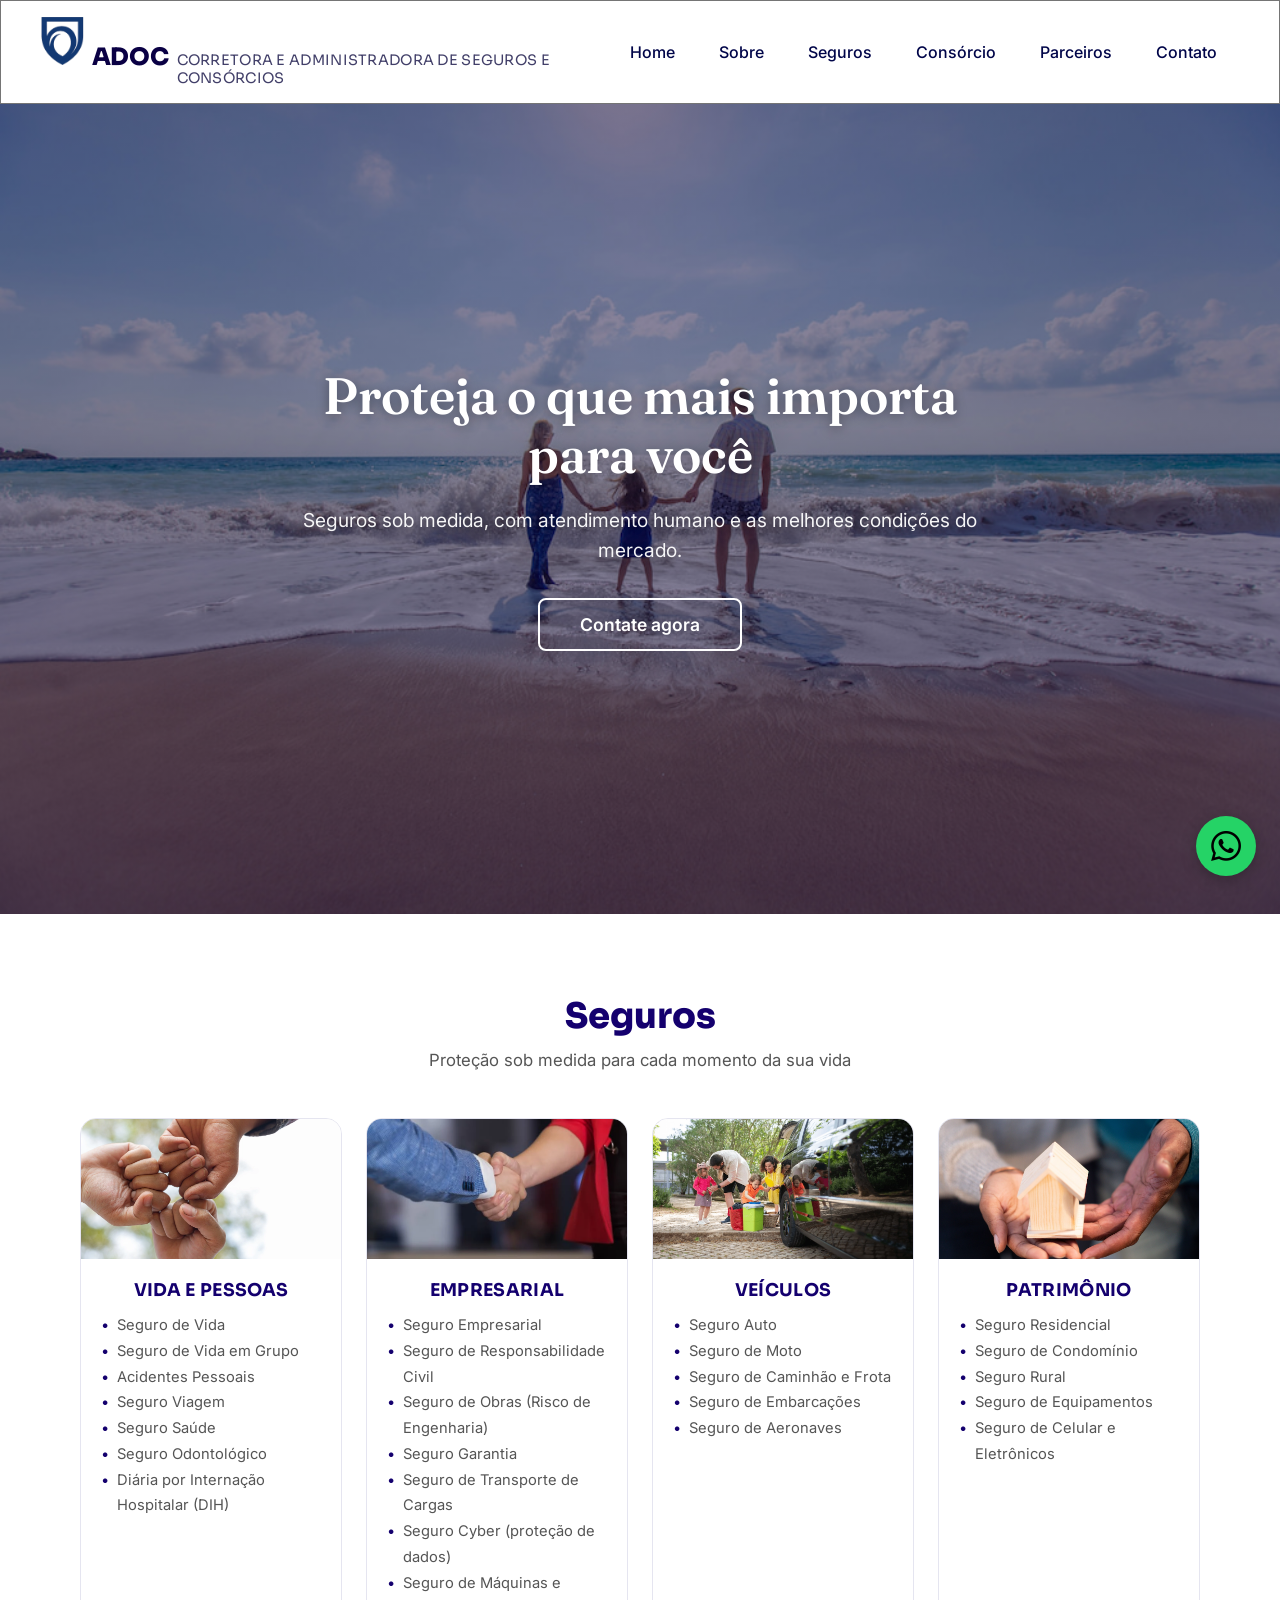
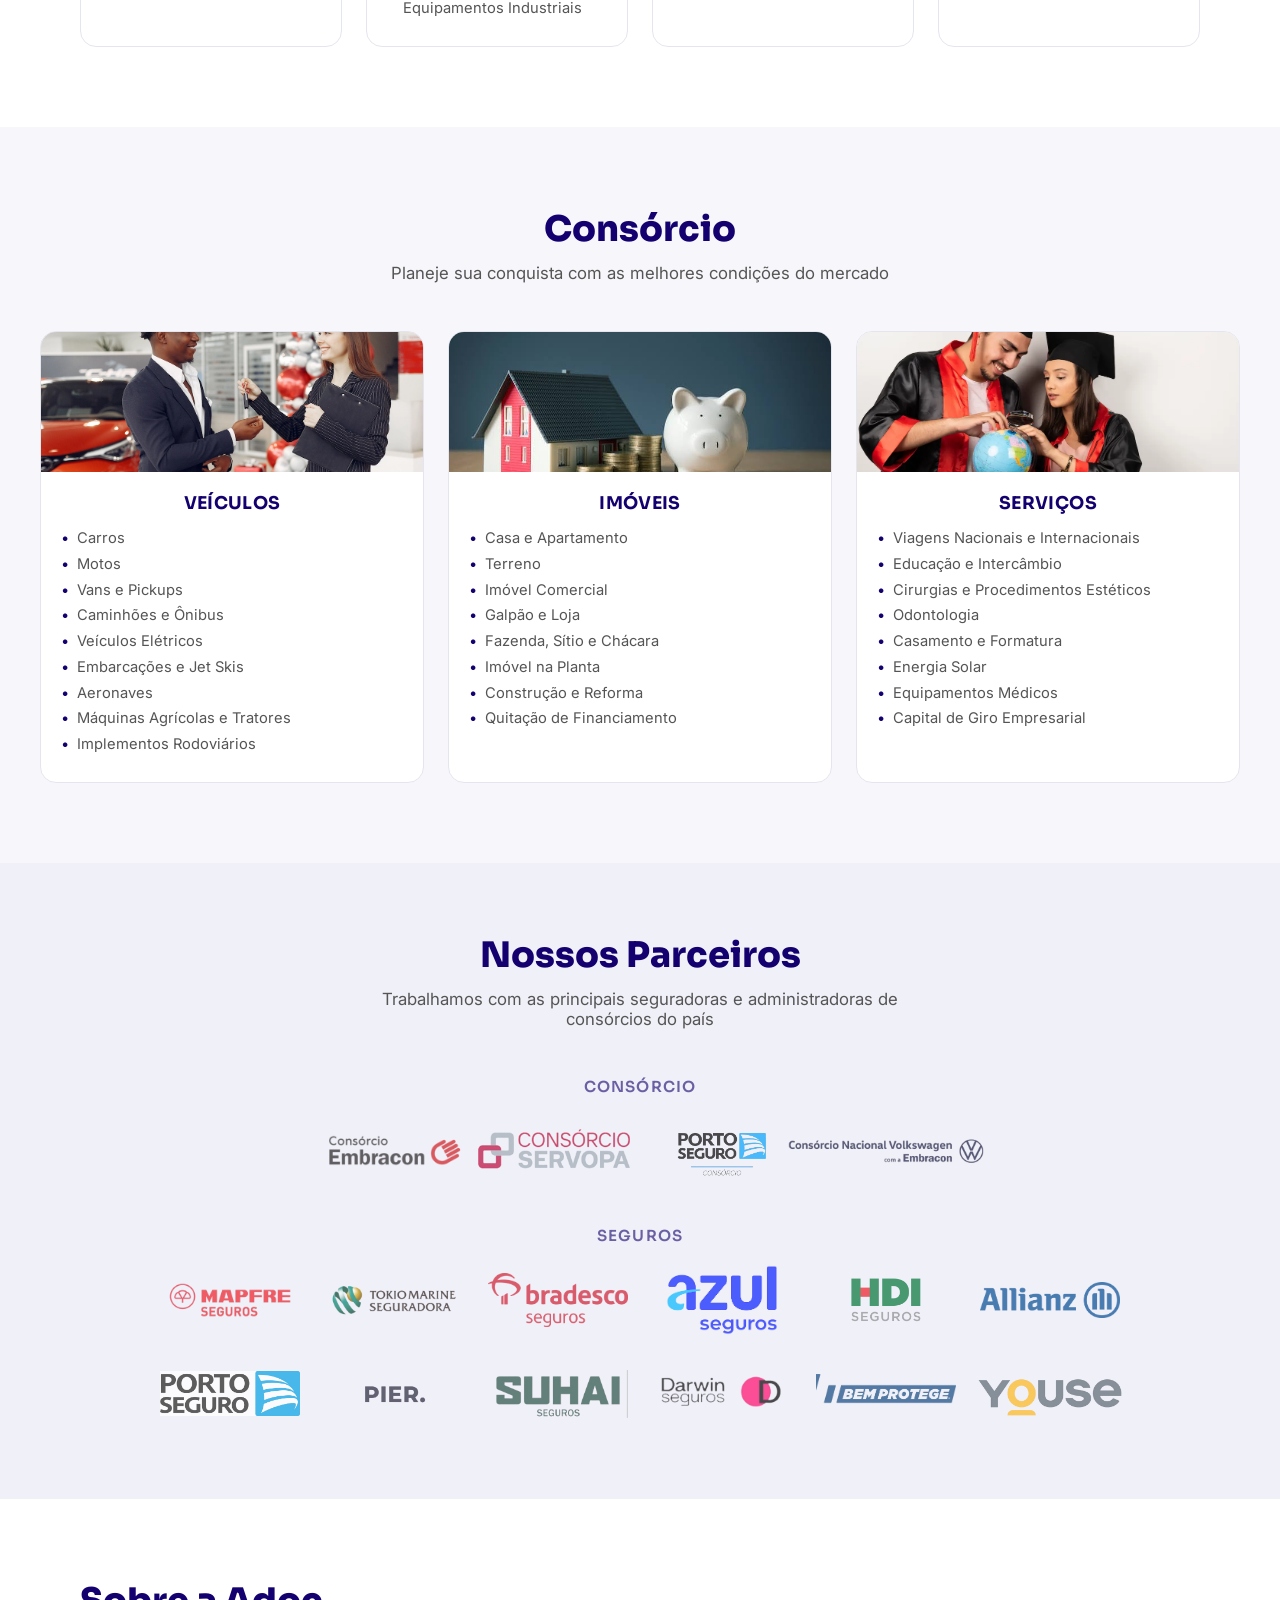
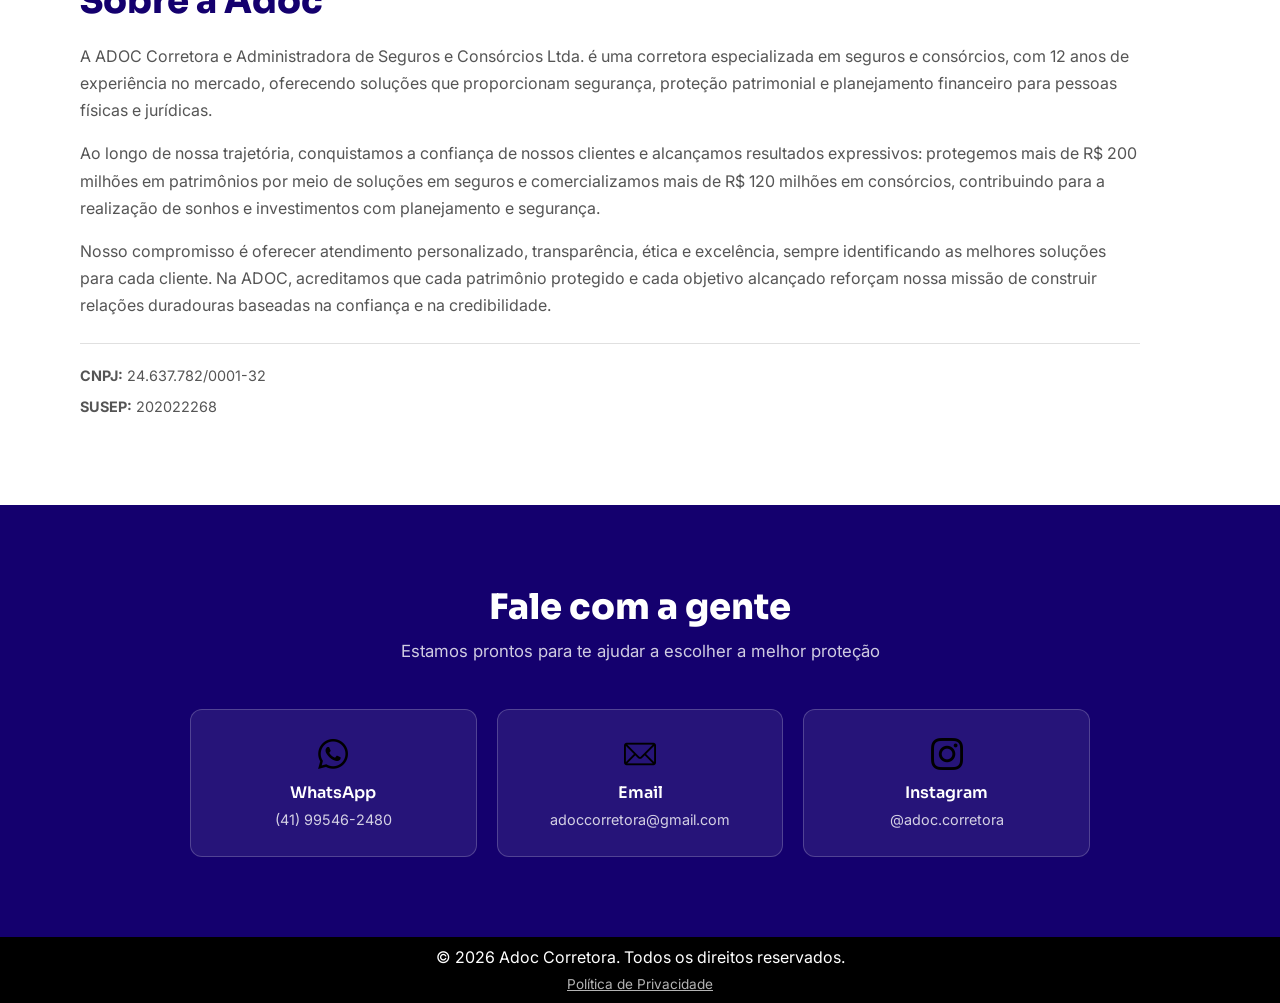
<file: index.html>
<!DOCTYPE html>
<html lang="pt-BR">

<head>
    <meta charset="UTF-8">
    <meta name="viewport" content="width=device-width, initial-scale=1.0">
    <meta name="description"
        content="Adoc Corretora e Administradora de Seguros e Consórcios. Soluções completas em seguros de vida, auto, residencial, empresarial e consórcios de veículos, imóveis e serviços.">
    <link rel="icon" type="image/png" href="assets/imgs/simbolo.png">
    <link rel="preload" as="style"
        href="https://fonts.googleapis.com/css2?family=Fraunces:wght@600&family=Inter:wght@400;500;600;700;800&family=Sora:wght@400;600;800&display=swap">
    <link
        href="https://fonts.googleapis.com/css2?family=Fraunces:wght@600&family=Inter:wght@400;500;600;700;800&family=Sora:wght@400;600;800&display=swap"
        rel="stylesheet">
    <link rel="stylesheet" href="style.css">
    <title>Adoc Corretora | Seguros e Consórcios</title>
    <meta name="google-site-verification" content="dwMbYCo1kXwubPQ2ZV3dWQuYHtMr1wHIGd2JcV9Cyu8" />
</head>
<body>
    <nav class="navbar">
        <div class="logo">
            <img class="logo-img" src="assets/imgs/simbolo.png" alt="Logo Adoc">
            <span class="logo-adoc">ADOC</span>
            <span class="logo-corretora">CORRETORA E ADMINISTRADORA DE SEGUROS E CONSÓRCIOS</span>
        </div>
        <ul class="nav-links">
            <li><a href="#">Home</a></li>
            <li><a href="#sobre">Sobre</a></li>
            <li><a href="#seguro">Seguros</a></li>
            <li><a href="#consorcio">Consórcio</a></li>
            <li><a href="#parceiros">Parceiros</a></li>
            <li><a href="#contato">Contato</a></li>
        </ul>
    </nav>

    <section class="hero">
       <img src="assets/imgs/nata.jpg" alt="Família protegida por seguro" class="hero-bg" fetchpriority="high">

        <div class="hero-overlay">
            <div class="hero-text">
                <h1>Proteja o que mais importa para você</h1>
                <p class="hero-subtitle">
                    Seguros sob medida, com atendimento humano e as melhores condições do mercado.
                </p>
                <a href="https://wa.me/5541995462480" target="_blank" class="btn-cta">
                    Contate agora
                </a>
            </div>
        </div>
    </section>

    <section class="servicos" id="seguro">
        <div class="section-header">
            <h2>Seguros</h2>
            <p>Proteção sob medida para cada momento da sua vida</p>
        </div>

        <div class="categorias-grid">
            <div class="categoria-card reveal">
                <div class="categoria-imagem">
                    <img src="assets/imgs/tree.webp" alt="Seguro de Vida e Pessoas" loading="lazy">
                </div>
                <h3>Vida e Pessoas</h3>
                <ul>
                    <li>Seguro de Vida</li>
                    <li>Seguro de Vida em Grupo</li>
                    <li>Acidentes Pessoais</li>
                    <li>Seguro Viagem</li>
                    <li>Seguro Saúde</li>
                    <li>Seguro Odontológico</li>
                    <li>Diária por Internação Hospitalar (DIH)</li>
                </ul>
            </div>

            <div class="categoria-card reveal">
                <div class="categoria-imagem">
                    <img src="assets/imgs/handsha.webp" alt="Seguro Empresarial" loading="lazy">
                </div>
                <h3>Empresarial</h3>
                <ul>
                    <li>Seguro Empresarial</li>
                    <li>Seguro de Responsabilidade Civil</li>
                    <li>Seguro de Obras (Risco de Engenharia)</li>
                    <li>Seguro Garantia</li>
                    <li>Seguro de Transporte de Cargas</li>
                    <li>Seguro Cyber (proteção de dados)</li>
                    <li>Seguro de Máquinas e Equipamentos Industriais</li>
                </ul>
            </div>

            <div class="categoria-card reveal">
                <div class="categoria-imagem">
                    <img src="assets/imgs/kampo.webp" alt="Seguro de Veículos" loading="lazy">
                </div>
                <h3>Veículos</h3>
                <ul>
                    <li>Seguro Auto</li>
                    <li>Seguro de Moto</li>
                    <li>Seguro de Caminhão e Frota</li>
                    <li>Seguro de Embarcações</li>
                    <li>Seguro de Aeronaves</li>
                </ul>
            </div>

            <div class="categoria-card reveal">
                <div class="categoria-imagem">
                    <img src="assets/imgs/kindel.webp" alt="Seguro de Patrimônio" loading="lazy">
                </div>
                <h3>Patrimônio</h3>
                <ul>
                    <li>Seguro Residencial</li>
                    <li>Seguro de Condomínio</li>
                    <li>Seguro Rural</li>
                    <li>Seguro de Equipamentos</li>
                    <li>Seguro de Celular e Eletrônicos</li>
                </ul>
            </div>
        </div>
    </section>

    <section class="consorcio" id="consorcio">
        <div class="section-header">
            <h2>Consórcio</h2>
            <p>Planeje sua conquista com as melhores condições do mercado</p>
        </div>

        <div class="categorias-grid categorias-grid-3">
            <div class="categoria-card reveal">
                <div class="categoria-imagem">
                    <img src="assets/imgs/gus.webp" alt="Consórcio de Veículos" loading="lazy">
                </div>
                <h3>Veículos</h3>
                <ul>
                    <li>Carros</li>
                    <li>Motos</li>
                    <li>Vans e Pickups</li>
                    <li>Caminhões e Ônibus</li>
                    <li>Veículos Elétricos</li>
                    <li>Embarcações e Jet Skis</li>
                    <li>Aeronaves</li>
                    <li>Máquinas Agrícolas e Tratores</li>
                    <li>Implementos Rodoviários</li>
                </ul>
            </div>

            <div class="categoria-card reveal">
                <div class="categoria-imagem">
                    <img src="assets/imgs/imovei.jfif" alt="Consórcio de Imóveis" loading="lazy">
                </div>
                <h3>Imóveis</h3>
                <ul>
                    <li>Casa e Apartamento</li>
                    <li>Terreno</li>
                    <li>Imóvel Comercial</li>
                    <li>Galpão e Loja</li>
                    <li>Fazenda, Sítio e Chácara</li>
                    <li>Imóvel na Planta</li>
                    <li>Construção e Reforma</li>
                    <li>Quitação de Financiamento</li>
                </ul>
            </div>

            <div class="categoria-card reveal">
                <div class="categoria-imagem">
                    <img src="assets/imgs/par.webp" alt="Consórcio de Serviços" loading="lazy">
                </div>
                <h3>Serviços</h3>
                <ul>
                    <li>Viagens Nacionais e Internacionais</li>
                    <li>Educação e Intercâmbio</li>
                    <li>Cirurgias e Procedimentos Estéticos</li>
                    <li>Odontologia</li>
                    <li>Casamento e Formatura</li>
                    <li>Energia Solar</li>
                    <li>Equipamentos Médicos</li>
                    <li>Capital de Giro Empresarial</li>
                </ul>
            </div>
        </div>
    </section>

    <section class="parceiros" id="parceiros">
        <div class="section-header">
            <h2>Nossos Parceiros</h2>
            <p>Trabalhamos com as principais seguradoras e administradoras de consórcios do país</p>
        </div>

        <div class="parceiros-grupo reveal">
            <h3 class="parceiros-titulo">Consórcio</h3>
            <div class="parceiros-logos">
                <div class="logo-box"><img src="assets/imgs/embracon.png" alt="Embracon" loading="lazy"></div>
                <div class="logo-box"><img src="assets/imgs/servopa.png" alt="Servopa" loading="lazy"></div>
                <div class="logo-box"><img src="assets/imgs/porto.png" alt="Porto Segur" loading="lazy"></div>
                <div class="logo-box"><img src="assets/imgs/volks.png" alt="Volkswagen" loading="lazy"></div>
            </div>
        </div>

        <div class="parceiros-grupo reveal">
            <h3 class="parceiros-titulo">Seguros</h3>
            <div class="parceiros-logos">
                <div class="logo-box"><img src="assets/imgs/mapfre.png" alt="Mapfre Seguros" loading="lazy"></div>
                <div class="logo-box"><img src="assets/imgs/tokio.png" alt="Tokio Marine Seguradora" loading="lazy">
                </div>
                <div class="logo-box"><img src="assets/imgs/bradesco.png" alt="Bradesco Seguros" loading="lazy"></div>
                <div class="logo-box"><img src="assets/imgs/azul.png" alt="Azul Seguros" loading="lazy"></div>
                <div class="logo-box"><img src="assets/imgs/hdi.png" alt="HDI Seguros" loading="lazy"></div>
                <div class="logo-box"><img src="assets/imgs/allianz.png" alt="Allianz" loading="lazy"></div>
                <div class="logo-box"><img src="assets/imgs/seguro.jpg" alt="Porto Seguro" loading="lazy"></div>
                <div class="logo-box"><img src="assets/imgs/pi.png" alt="Pier Seguros" loading="lazy"></div>
                <div class="logo-box"><img src="assets/imgs/su.png" alt="Suhai Seguros" loading="lazy"></div>
                <div class="logo-box"><img src="assets/imgs/d.png" alt="Darwin Seguros" loading="lazy"></div>
                <div class="logo-box"><img src="assets/imgs/bee.png" alt="Bem Seguros" loading="lazy"></div>
                <div class="logo-box"><img src="assets/imgs/youse.png" alt="Youse Seguros" loading="lazy"></div>

            </div>
        </div>
    </section>

    <section class="sobre" id="sobre">
        <div class="sobre-conteudo reveal">
            <div class="sobre-texto">
                <h2>Sobre a Adoc</h2>
                <p>
                    A ADOC Corretora e Administradora de Seguros e Consórcios Ltda. é uma corretora especializada em
                    seguros e consórcios, com 12 anos de experiência no mercado, oferecendo soluções que proporcionam
                    segurança, proteção patrimonial e planejamento financeiro para pessoas físicas e jurídicas.

                <p>Ao longo de nossa trajetória, conquistamos a confiança de nossos clientes e alcançamos resultados
                    expressivos: protegemos mais de R$ 200 milhões em patrimônios por meio de soluções em seguros e
                    comercializamos mais de R$ 120 milhões em consórcios, contribuindo para a realização de sonhos e
                    investimentos com planejamento e segurança.</p>

                <p>Nosso compromisso é oferecer atendimento personalizado, transparência, ética e excelência, sempre
                    identificando as melhores soluções para cada cliente. Na ADOC, acreditamos que cada patrimônio
                    protegido e cada objetivo alcançado reforçam nossa missão de construir relações duradouras baseadas
                    na confiança e na credibilidade.</p>
                </p>
                <div class="sobre-info">
                    <p><strong>CNPJ:</strong> 24.637.782/0001-32</p>
                    <p><strong>SUSEP:</strong> 202022268</p>
                </div>
            </div>
            <div class="sobre-imagem">
            </div>
        </div>
    </section>

    <section class="contato" id="contato">
        <div class="section-header">
            <h2>Fale com a gente</h2>
            <p>Estamos prontos para te ajudar a escolher a melhor proteção</p>
        </div>

        <div class="contato-cards">
            <a href="https://wa.me/5541995462480" target="_blank" class="contato-card">
                <img src="assets/imgs/whatsapp.png" alt="WhatsApp" class="contato-icon" loading="lazy">
                <span class="contato-label">WhatsApp</span>
                <span class="contato-valor">(41) 99546-2480</span>
            </a>

            <a href="mailto:adoccorretora@gmail.com" class="contato-card">
                <img src="assets/imgs/e-mail.png" alt="Email" class="contato-icon" loading="lazy">
                <span class="contato-label">Email</span>
                <span class="contato-valor">adoccorretora@gmail.com</span>
            </a>

            <a href="https://www.instagram.com/adoc.corretora?utm_source=ig_web_button_share_sheet&igsh=ZDNlZDc0MzIxNw=="
                target="_blank" class="contato-card">
                <img src="assets/imgs/instagram.png" alt="Instagram" class="contato-icon" loading="lazy">
                <span class="contato-label">Instagram</span>
                <span class="contato-valor">@adoc.corretora</span>
            </a>
        </div>
    </section>

    <footer class="footer">
        <p>&copy; 2026 Adoc Corretora. Todos os direitos reservados.</p>
        <p class="footer-links"><a href="privacidade.html">Política de Privacidade</a></p>
    </footer>

    <a href="https://wa.me/5541995462480" target="_blank" class="whatsapp-flutuante" aria-label="Fale pelo WhatsApp">
        <img src="assets/imgs/whatsapp.png" alt="WhatsApp">
    </a>

    <script src="script.js" defer></script>
</body>

</html>
</file>
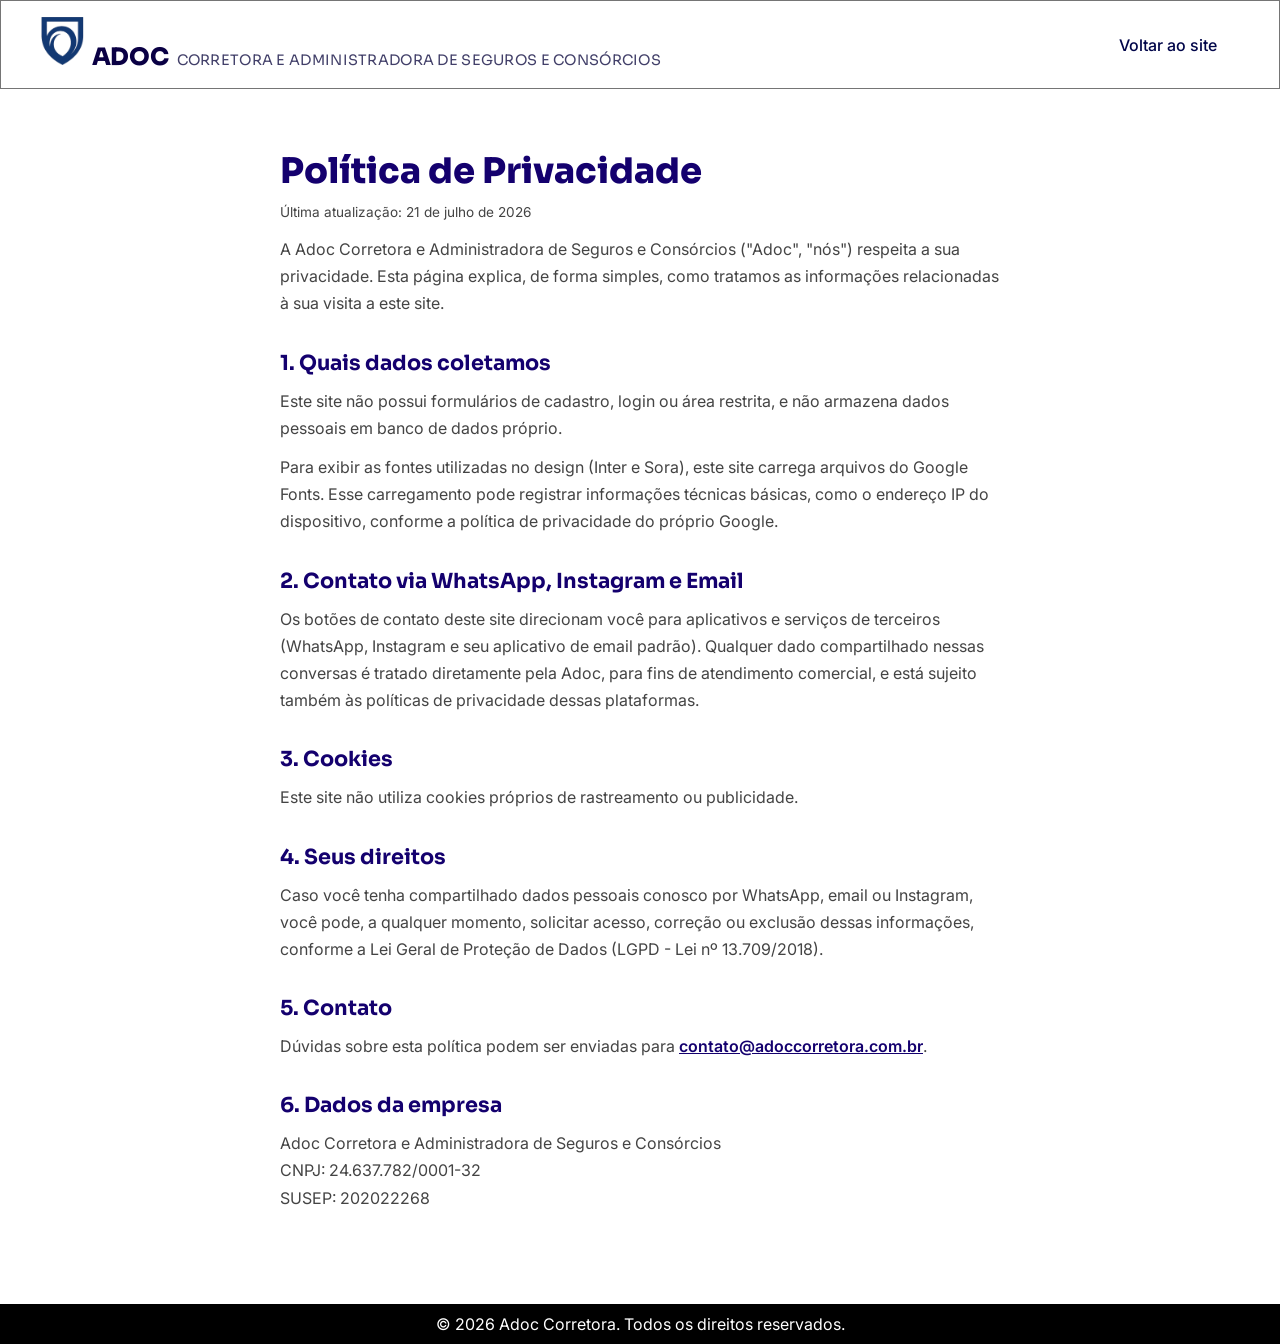
<file: privacidade.html>
<!DOCTYPE html>
<html lang="pt-BR">

<head>
    <meta charset="UTF-8">
    <meta name="viewport" content="width=device-width, initial-scale=1.0">
    <meta name="description"
        content="Política de Privacidade da Adoc Corretora e Administradora de Seguros e Consórcios.">
    <link rel="icon" type="image/png" href="assets/imgs/simbolo.png">
    <link rel="preload" as="style"
        href="https://fonts.googleapis.com/css2?family=Fraunces:wght@600&family=Inter:wght@400;500;600;700;800&family=Sora:wght@400;600;800&display=swap">
    <link
        href="https://fonts.googleapis.com/css2?family=Fraunces:wght@600&family=Inter:wght@400;500;600;700;800&family=Sora:wght@400;600;800&display=swap"
        rel="stylesheet">
    <link rel="stylesheet" href="style.css">
    <title>Política de Privacidade | Adoc Corretora</title>
</head>

<body>
    <nav class="navbar">
        <div class="logo">
            <img class="logo-img" src="assets/imgs/simbolo.png" alt="Logo Adoc">
            <span class="logo-adoc">ADOC</span>
            <span class="logo-corretora">CORRETORA E ADMINISTRADORA DE SEGUROS E CONSÓRCIOS</span>
        </div>
        <ul class="nav-links">
            <li><a href="index.html">Voltar ao site</a></li>
        </ul>
    </nav>

    <section class="politica">
        <div class="politica-conteudo">
            <h1>Política de Privacidade</h1>
            <p class="politica-atualizacao">Última atualização: 21 de julho de 2026</p>

            <p>
                A Adoc Corretora e Administradora de Seguros e Consórcios ("Adoc", "nós")
                respeita a sua privacidade. Esta página explica, de forma simples, como
                tratamos as informações relacionadas à sua visita a este site.
            </p>

            <h2>1. Quais dados coletamos</h2>
            <p>
                Este site não possui formulários de cadastro, login ou área restrita, e não
                armazena dados pessoais em banco de dados próprio.
            </p>
            <p>
                Para exibir as fontes utilizadas no design (Inter e Sora), este site carrega
                arquivos do Google Fonts. Esse carregamento pode registrar informações
                técnicas básicas, como o endereço IP do dispositivo, conforme a política de
                privacidade do próprio Google.
            </p>

            <h2>2. Contato via WhatsApp, Instagram e Email</h2>
            <p>
                Os botões de contato deste site direcionam você para aplicativos e serviços
                de terceiros (WhatsApp, Instagram e seu aplicativo de email padrão). Qualquer
                dado compartilhado nessas conversas é tratado diretamente pela Adoc, para fins
                de atendimento comercial, e está sujeito também às políticas de privacidade
                dessas plataformas.
            </p>

            <h2>3. Cookies</h2>
            <p>
                Este site não utiliza cookies próprios de rastreamento ou publicidade.
            </p>

            <h2>4. Seus direitos</h2>
            <p>
                Caso você tenha compartilhado dados pessoais conosco por WhatsApp, email ou
                Instagram, você pode, a qualquer momento, solicitar acesso, correção ou
                exclusão dessas informações, conforme a Lei Geral de Proteção de Dados
                (LGPD - Lei nº 13.709/2018).
            </p>

            <h2>5. Contato</h2>
            <p>
                Dúvidas sobre esta política podem ser enviadas para
                <a href="mailto:contato@adoccorretora.com.br">contato@adoccorretora.com.br</a>.
            </p>

            <h2>6. Dados da empresa</h2>
            <p>
                Adoc Corretora e Administradora de Seguros e Consórcios<br>
                CNPJ: 24.637.782/0001-32<br>
                SUSEP: 202022268
            </p>
        </div>
    </section>

    <footer class="footer">
        <p>&copy; 2026 Adoc Corretora. Todos os direitos reservados.</p>
    </footer>
</body>

</html>
</file>
<file: style.css>
* {
    margin: 0;
    padding: 0;
    box-sizing: border-box;
}

html {
    scroll-behavior: smooth;
}

body {
    font-family: "Inter", sans-serif;
    font-optical-sizing: auto;
    font-weight: 400;
    font-style: normal;
}

nav {
    display: flex;
    justify-content: space-between;
    align-items: center;
    background-color: #ffffff;
    padding: 16px 40px;
    border: 1px solid rgb(117, 117, 117);
}

nav .logo {
    font-family: "Sora", sans-serif;
    display: flex;
    align-items: baseline;
    gap: 8px;
}

.logo-img {
    height: 48px;
    width: auto;
}

.logo-adoc {
    font-weight: 800;
    font-size: 1.5rem;
    letter-spacing: -0.01em;
    text-transform: uppercase;
    color: rgb(10, 0, 68);
}

.logo-corretora {
    font-weight: 400;
    font-size: 0.9rem;
    letter-spacing: 0.02em;
    color: rgb(4, 0, 56);
    opacity: 0.75;
}

nav ul {
    list-style: none;
    display: flex;
}

nav a {
    color: rgb(0, 5, 73);
    text-decoration: none;
    margin: 0 10px;
    padding: 8px 12px;
    font-weight: 500;
    display: inline-block;
    transition: background-color 0.1s, transform 0.3s;
}

nav a:hover {
    border-radius: 4px;
    transform: translateY(-2px) scale(1.05);
    background-color: rgba(20, 0, 110, 0.1);
}

.hero {
    position: relative;
    width: 100%;
    height: 90vh;
    min-height: 500px;
    overflow: hidden;
}

.hero-bg {
    width: 100%;
    height: 100%;
    object-fit: cover;
    display: block;
}

.hero-overlay {
    position: absolute;
    top: 0;
    left: 0;
    width: 100%;
    height: 100%;
    background: linear-gradient(180deg, rgba(10, 0, 50, 0.55) 0%, rgba(10, 0, 50, 0.45) 40%, rgba(10, 0, 50, 0.65) 100%);
    display: flex;
    align-items: center;
    justify-content: center;
    text-align: center;
    padding: 20px;
}

.hero-text {
    max-width: 700px;
}

.hero-text h1 {
    font-family: "Fraunces", serif;
    font-weight: 600;
    font-size: 3.2rem;
    line-height: 1.15;
    color: white;
    margin-bottom: 20px;
    text-shadow: 0 2px 12px rgba(0, 0, 0, 0.35);
}

.hero-subtitle {
    font-size: 1.2rem;
    color: white;
    opacity: 0.95;
    line-height: 1.6;
    margin-bottom: 32px;
    text-shadow: 0 1px 8px rgba(0, 0, 0, 0.3);
}

.btn-cta {
    display: inline-block;
    background-color: transparent;
    border: 2px solid white;
    color: white;
    text-decoration: none;
    font-weight: 600;
    font-size: 1.1rem;
    padding: 14px 40px;
    border-radius: 8px;
    transition: transform 0.2s, background-color 0.2s, color 0.2s;
}

.btn-cta:hover {
    background-color: #ffffff;
    color: #14006e;
    transform: translateY(-2px);
}

@media (max-width: 768px) {
    .hero {
        height: 70vh;
    }

    .hero-text h1 {
        font-size: 2rem;
    }

    .hero-subtitle {
        font-size: 1rem;
    }
}

.section-header {
    text-align: center;
    max-width: 600px;
    margin: 0 auto 48px;
    padding: 0 20px;
}

.section-header h2 {
    font-family: "Sora", sans-serif;
    font-weight: 800;
    font-size: 2.2rem;
    color: #14006e;
    margin-bottom: 12px;
}

.section-header p {
    font-size: 1.05rem;
    color: #555;
}

.servicos {
    padding: 80px 40px;
    max-width: 1200px;
    margin: 0 auto;
}

.parceiros {
    background-color: #f0f0f8;
    padding: 70px 40px;
}

.parceiros-logos {
    display: grid;
    grid-template-columns: repeat(auto-fit, 140px);
    justify-content: center;
    gap: 24px;
    max-width: 1100px;
    margin: 0 auto;
}

.logo-box {
    width: 140px;
    height: 70px;
    display: flex;
    align-items: center;
    justify-content: center;
}

.logo-box img[alt="Tokio Marine Seguradora"] {
    transform: scale(2);
}

.logo-box img[alt="Servopa"] {
    transform: scale(2.5);
}

.logo-box img[alt="HDI Seguros"] {
    transform: scale(1.5);
}

.logo-box img[alt="Tokio Marine Seguradora"] {
    transform: scale(2);
}
.logo-box img[alt="Volkswagen"]{
    transform: scale(4);
}
.logo-box img[alt="Youse Seguros"]{
    transform: scale(1.5);
}
.logo-box img {
    max-width: 100%;
    max-height: 100%;
    width: auto;
    height: auto;
    object-fit: contain;

    opacity: 0.7;
    transition: filter 0.25s, opacity 0.25s;
}

.logo-box img:hover {
    opacity: 1;
}

.parceiros-grupo {
    margin-bottom: 40px;
}

.parceiros-grupo:last-child {
    margin-bottom: 0;
}

.parceiros-titulo {
    text-align: center;
    font-family: "Sora", sans-serif;
    font-weight: 600;
    font-size: 0.95rem;
    letter-spacing: 0.08em;
    text-transform: uppercase;
    color: #14006e;
    opacity: 0.6;
    margin-bottom: 20px;
}

.sobre {
    padding: 80px 40px;
    max-width: 1200px;
    margin: 0 auto;
}

.sobre-conteudo {
    display: flex;
    align-items: center;
    gap: 60px;
    flex-wrap: wrap;
}

.sobre-texto {
    flex: 1;
    min-width: 300px;
}

.sobre-texto h2 {
    font-family: "Sora", sans-serif;
    font-weight: 800;
    font-size: 2.2rem;
    color: #14006e;
    margin-bottom: 20px;
}

.sobre-texto p {
    color: #555;
    line-height: 1.7;
    margin-bottom: 16px;
}

.sobre-info {
    margin-top: 24px;
    padding-top: 20px;
    border-top: 1px solid #e0e0e0;
}

.sobre-info p {
    font-size: 0.9rem;
    margin-bottom: 6px;
}

@media (max-width: 768px) {
    .sobre-conteudo {
        flex-direction: column-reverse;
    }
}

.contato {
    background-color: #14006e;
    padding: 80px 40px;
}

.contato .section-header h2,
.contato .section-header p {
    color: white;
}

.contato .section-header p {
    opacity: 0.8;
}

.contato-cards {
    display: flex;
    justify-content: center;
    flex-wrap: wrap;
    gap: 20px;
    max-width: 900px;
    margin: 0 auto;
}

.contato-card {
    flex: 1;
    min-width: 220px;
    background: rgba(255, 255, 255, 0.08);
    border: 1px solid rgba(255, 255, 255, 0.2);
    border-radius: 12px;
    padding: 28px 20px;
    text-align: center;
    text-decoration: none;
    display: flex;
    flex-direction: column;
    gap: 8px;
    transition: background-color 0.25s, transform 0.25s;
}

.contato-card:hover {
    background: rgba(255, 255, 255, 0.15);
    transform: translateY(-4px);
}

.contato-label {
    font-family: "Sora", sans-serif;
    font-weight: 600;
    color: white;
    font-size: 1rem;
}

.contato-valor {
    color: white;
    opacity: 0.8;
    font-size: 0.9rem;
}

.contato-icon {
    width: 32px;
    height: 32px;
    object-fit: contain;
    margin: 0 auto 4px;
}

.categorias-grid {
    display: grid;
    grid-template-columns: repeat(4, 1fr);
    gap: 24px;
}

.categorias-grid-3 {
    grid-template-columns: repeat(3, 1fr);
}

.categoria-card {
    background: #ffffff;
    border: 1px solid #e5e5f0;
    border-radius: 16px;
    overflow: hidden;
    transition: transform 0.25s, box-shadow 0.25s;
}

.categoria-card:hover {
    transform: translateY(-6px);
    box-shadow: 0 12px 24px rgba(20, 0, 110, 0.1);
}

.categoria-imagem {
    width: 100%;
    height: 140px;
    overflow: hidden;
}

.categoria-imagem img {
    width: 100%;
    height: 100%;
    object-fit: cover;
}

.categoria-card h3 {
    font-family: "Sora", sans-serif;
    font-weight: 700;
    font-size: 1.1rem;
    letter-spacing: 0.02em;
    color: #14006e;
    text-transform: uppercase;
    text-align: center;
    padding: 20px 16px 12px;
}

.categoria-card ul {
    list-style: none;
    padding: 0 20px 24px;
}

.categoria-card li {
    position: relative;
    padding-left: 16px;
    font-family: "Inter", sans-serif;
    font-weight: 400;
    font-size: 0.92rem;
    color: #555;
    line-height: 1.75;
}

.categoria-card li::before {
    content: "•";
    position: absolute;
    left: 0;
    color: #14006e;
}

.consorcio {
    background-color: #f7f7fb;
    padding: 80px 40px;
}

@media (max-width: 1000px) {
    .categorias-grid {
        grid-template-columns: repeat(2, 1fr);
    }
}

@media (max-width: 600px) {

    .categorias-grid,
    .categorias-grid-3 {
        grid-template-columns: 1fr;
    }
}

footer {
    background-color: #000000;
    color: white;
    text-align: center;
    padding: 10px 0;
}

.footer-links {
    margin-top: 6px;
}

.footer-links a {
    color: white;
    opacity: 0.7;
    font-size: 0.85rem;
    text-decoration: underline;
}

.footer-links a:hover {
    opacity: 1;
}

.politica {
    max-width: 800px;
    margin: 0 auto;
    padding: 60px 40px 80px;
}

.politica-conteudo h1 {
    font-family: "Sora", sans-serif;
    font-weight: 800;
    font-size: 2.2rem;
    color: #14006e;
    margin-bottom: 8px;
}

.politica-atualizacao {
    color: #888;
    font-size: 0.85rem;
    margin-bottom: 32px;
}

.politica-conteudo h2 {
    font-family: "Sora", sans-serif;
    font-weight: 700;
    font-size: 1.3rem;
    color: #14006e;
    margin-top: 32px;
    margin-bottom: 12px;
}

.politica-conteudo p {
    color: #444;
    line-height: 1.7;
    margin-bottom: 12px;
}

.politica-conteudo a {
    color: #14006e;
    font-weight: 600;
}

.reveal {
    opacity: 0;
    transform: translateY(40px);
    transition: opacity 0.7s ease, transform 0.7s ease;
}

.reveal.ativo {
    opacity: 1;
    transform: translateY(0);
}

.whatsapp-flutuante {
    position: fixed;
    bottom: 24px;
    right: 24px;
    width: 60px;
    height: 60px;
    background-color: #25D366;
    border-radius: 50%;
    display: flex;
    align-items: center;
    justify-content: center;
    box-shadow: 0 4px 16px rgba(0, 0, 0, 0.25);
    z-index: 999;
    transition: transform 0.2s;
}

.whatsapp-flutuante:hover {
    transform: scale(1.08);
}

.whatsapp-flutuante img {
    width: 32px;
    height: 32px;
}

@media (max-width: 600px) {
    .whatsapp-flutuante {
        width: 52px;
        height: 52px;
        bottom: 16px;
        right: 16px;
    }

    .whatsapp-flutuante img {
        width: 28px;
        height: 28px;
    }
}
</file>
